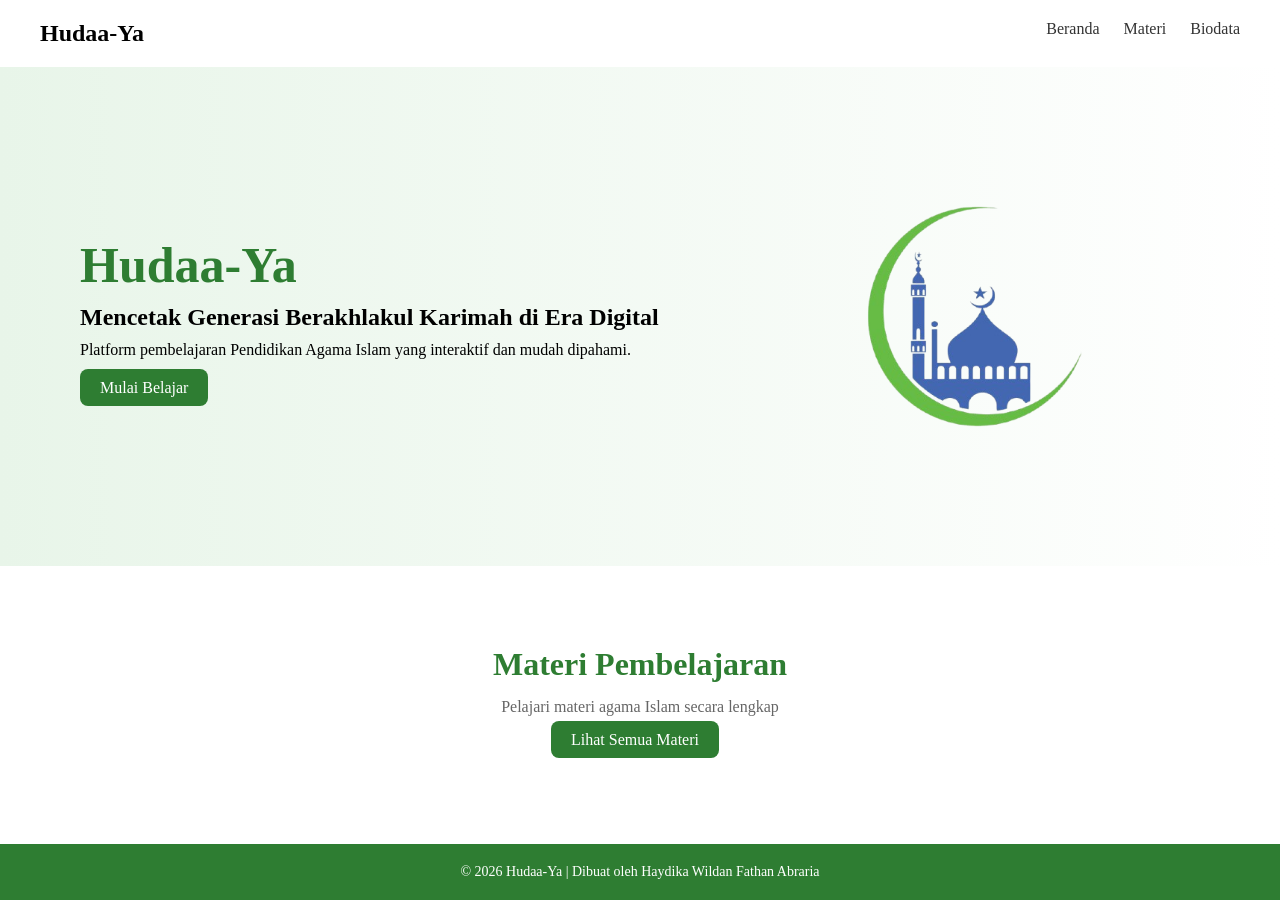
<file: index.html>
<!DOCTYPE html>
<html lang="id">
<head>
    <meta charset="UTF-8">
    <title>Hudaa-Ya</title>
    <link rel="stylesheet" href="css/style.css">
</head>
<body>

<!-- NAVBAR -->
<nav>
    <h2>Hudaa-Ya</h2>
    <div>
        <a href="index.html">Beranda</a>
        <a href="materi.html">Materi</a>
        <a href="biodata.html">Biodata</a>
    </div>
</nav>

<!-- HERO -->
<section class="hero">
    <div class="hero-text">
        <h1>Hudaa-Ya</h1>
        <h2>Mencetak Generasi Berakhlakul Karimah di Era Digital</h2>
        <p>
            Platform pembelajaran Pendidikan Agama Islam
            yang interaktif dan mudah dipahami.
        </p>

        <div class="hero-btn">
            <a href="materi.html" class="btn">Mulai Belajar</a>
        </div>
    </div>

    <div class="hero-img">
        <img src="img/hudaaya.png">
    </div>
</section>

<!-- TEASER MATERI -->
<section class="preview">
    <h2>Materi Pembelajaran</h2>
    <p>Pelajari materi agama Islam secara lengkap</p>

    <a href="materi.html" class="btn">Lihat Semua Materi</a>
</section>

<!-- FOOTER -->
<footer>
    <p>© 2026 Hudaa-Ya | Dibuat oleh Haydika Wildan Fathan Abraria</p>
</footer>

</body>
</html>
</file>
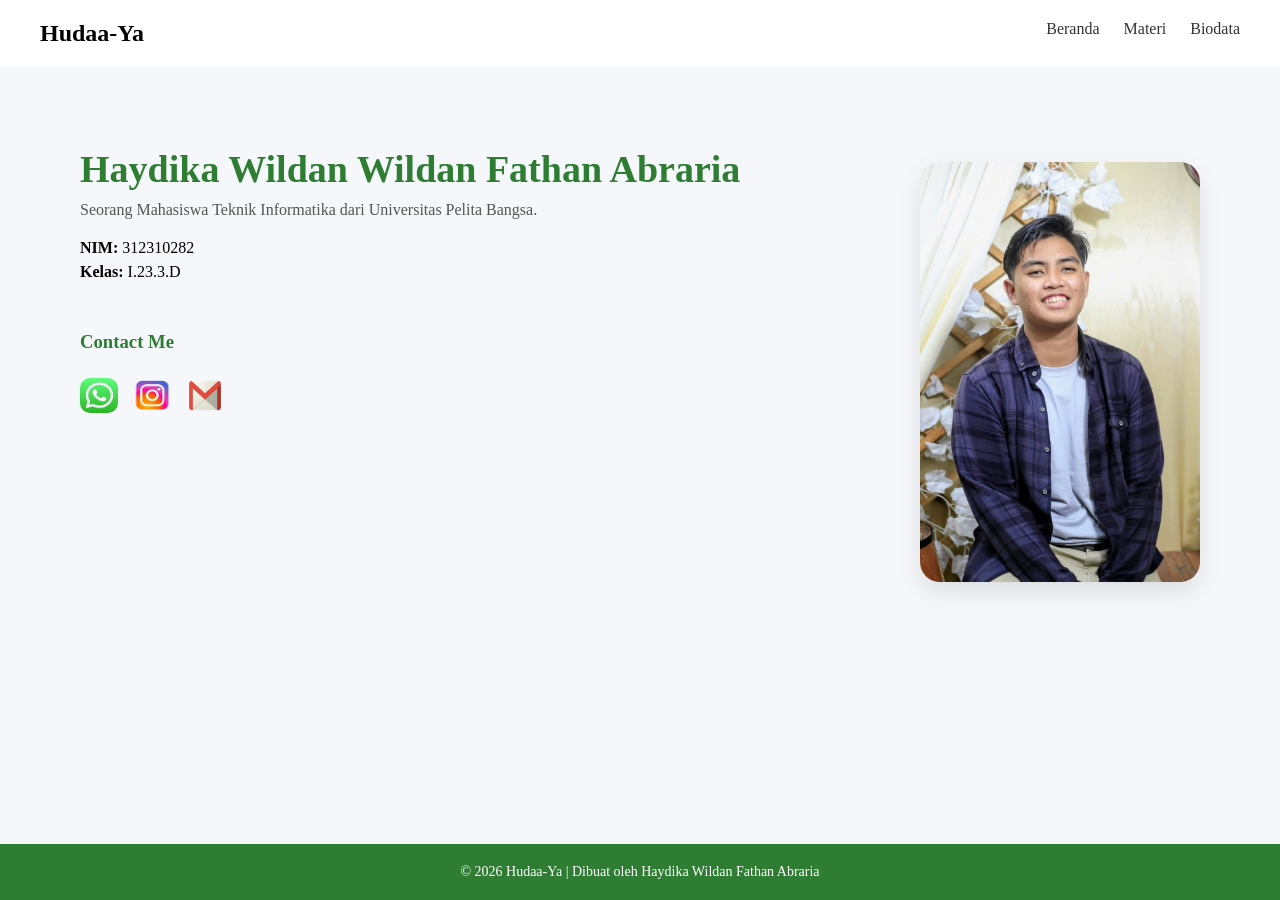
<file: biodata.html>
<!DOCTYPE html>
<html lang="id">
<head>
    <meta charset="UTF-8">
    <title>Biodata</title>
    <link rel="stylesheet" href="css/style.css">
</head>
<body>

<nav>
    <h2>Hudaa-Ya</h2>
    <div>
        <a href="index.html">Beranda</a>
        <a href="materi.html">Materi</a>
        <a href="biodata.html">Biodata</a>
    </div>
</nav>

<section class="biodata-section">

    <!-- TEXT -->
    <div class="biodata-text">
        <h1>Haydika Wildan Wildan Fathan Abraria</h1>
        <p class="desc">
            Seorang Mahasiswa Teknik Informatika dari Universitas Pelita Bangsa.
        </p>

        <div class="info">
            <p><b>NIM:</b> 312310282</p>
            <p><b>Kelas:</b> I.23.3.D</p>
        </div>

        <!-- CONTACT -->
        <div class="contact">
            <h3>Contact Me</h3>

            <div class="contact-icons">
                <a href="https://wa.me/6287763207701" target="_blank">
                    <img src="img/wa.png">
                </a>

                <a href="https://instagram.com/hayyy.w" target="_blank">
                    <img src="img/ig.png">
                </a>

                <a href="mailto:haydikawildan16@gmail.com">
                    <img src="img/email.png">
                </a>
            </div>
        </div>
    </div>

    <!-- FOTO -->
    <div class="biodata-img">
        <img src="img/biodata.png">
    </div>

</section>
</body>
<!-- FOOTER -->
<footer>
    <p>© 2026 Hudaa-Ya | Dibuat oleh Haydika Wildan Fathan Abraria</p>
</footer>
</html>
</file>
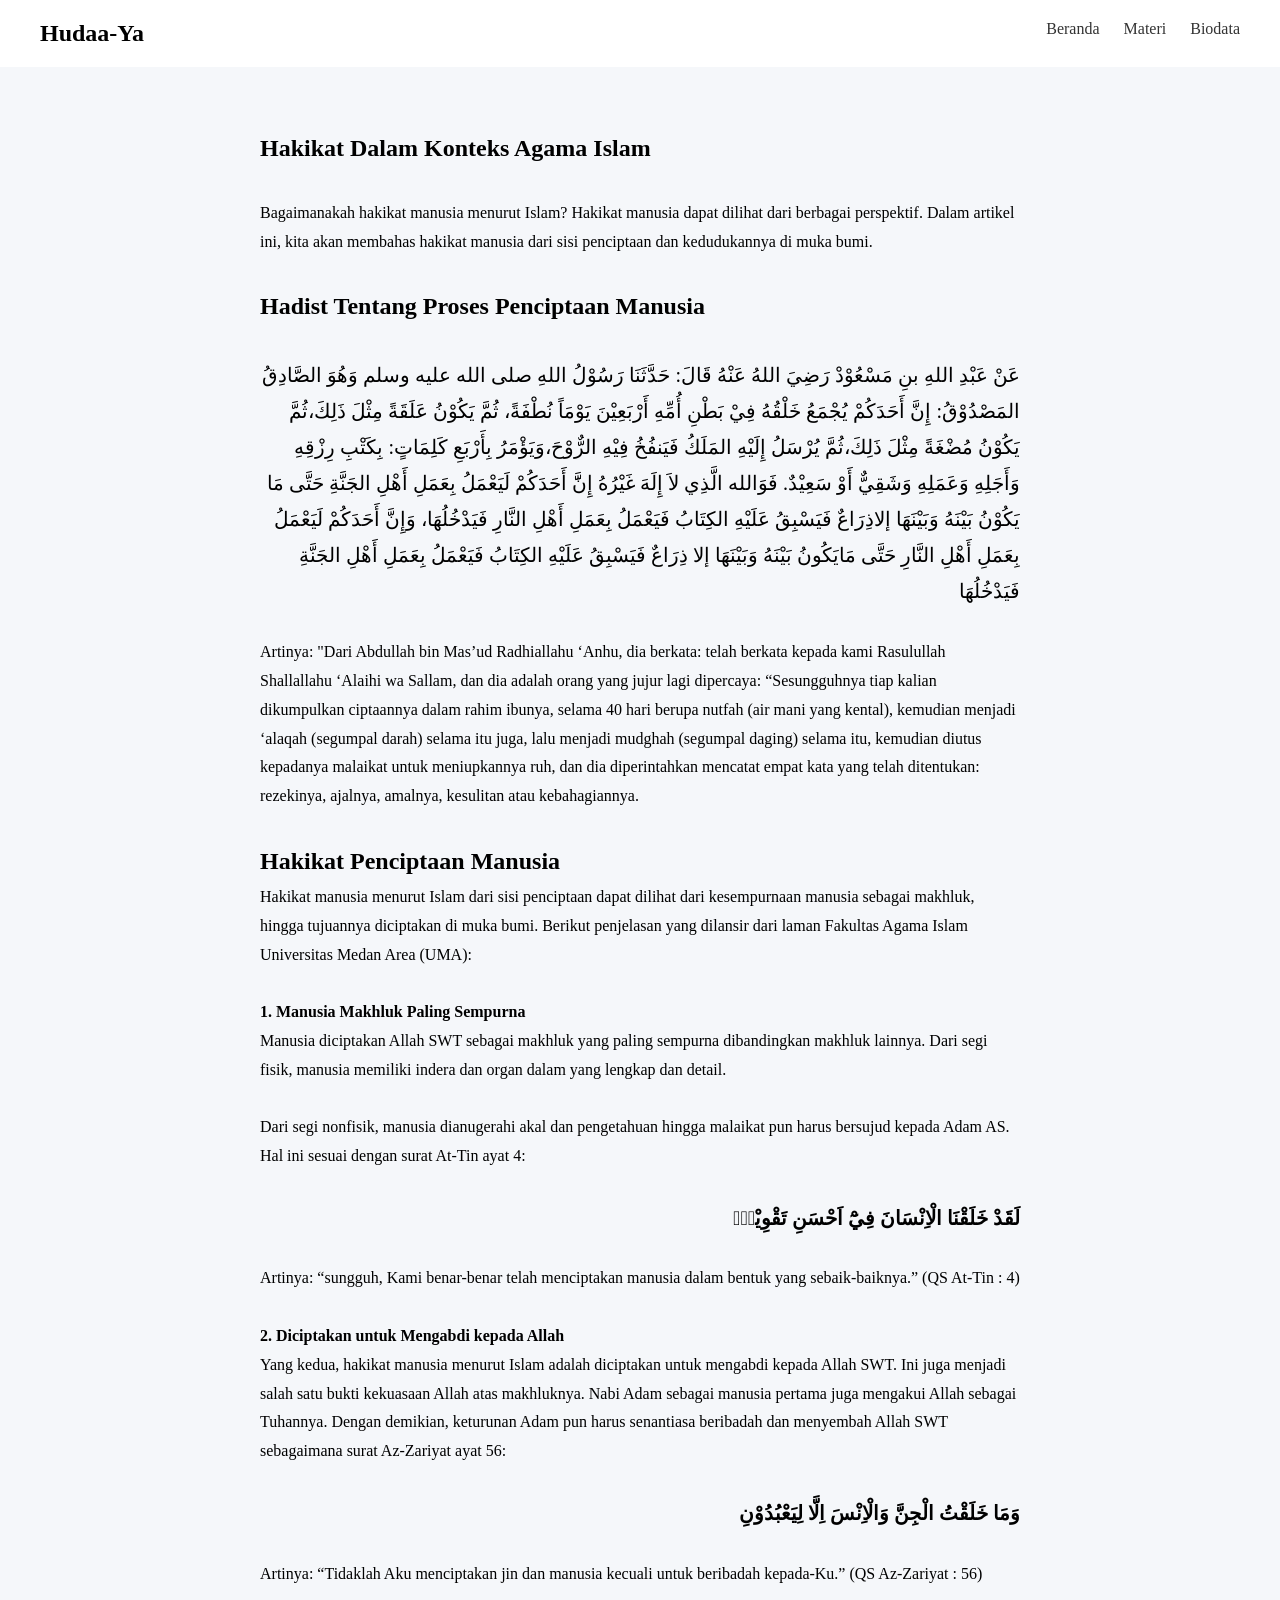
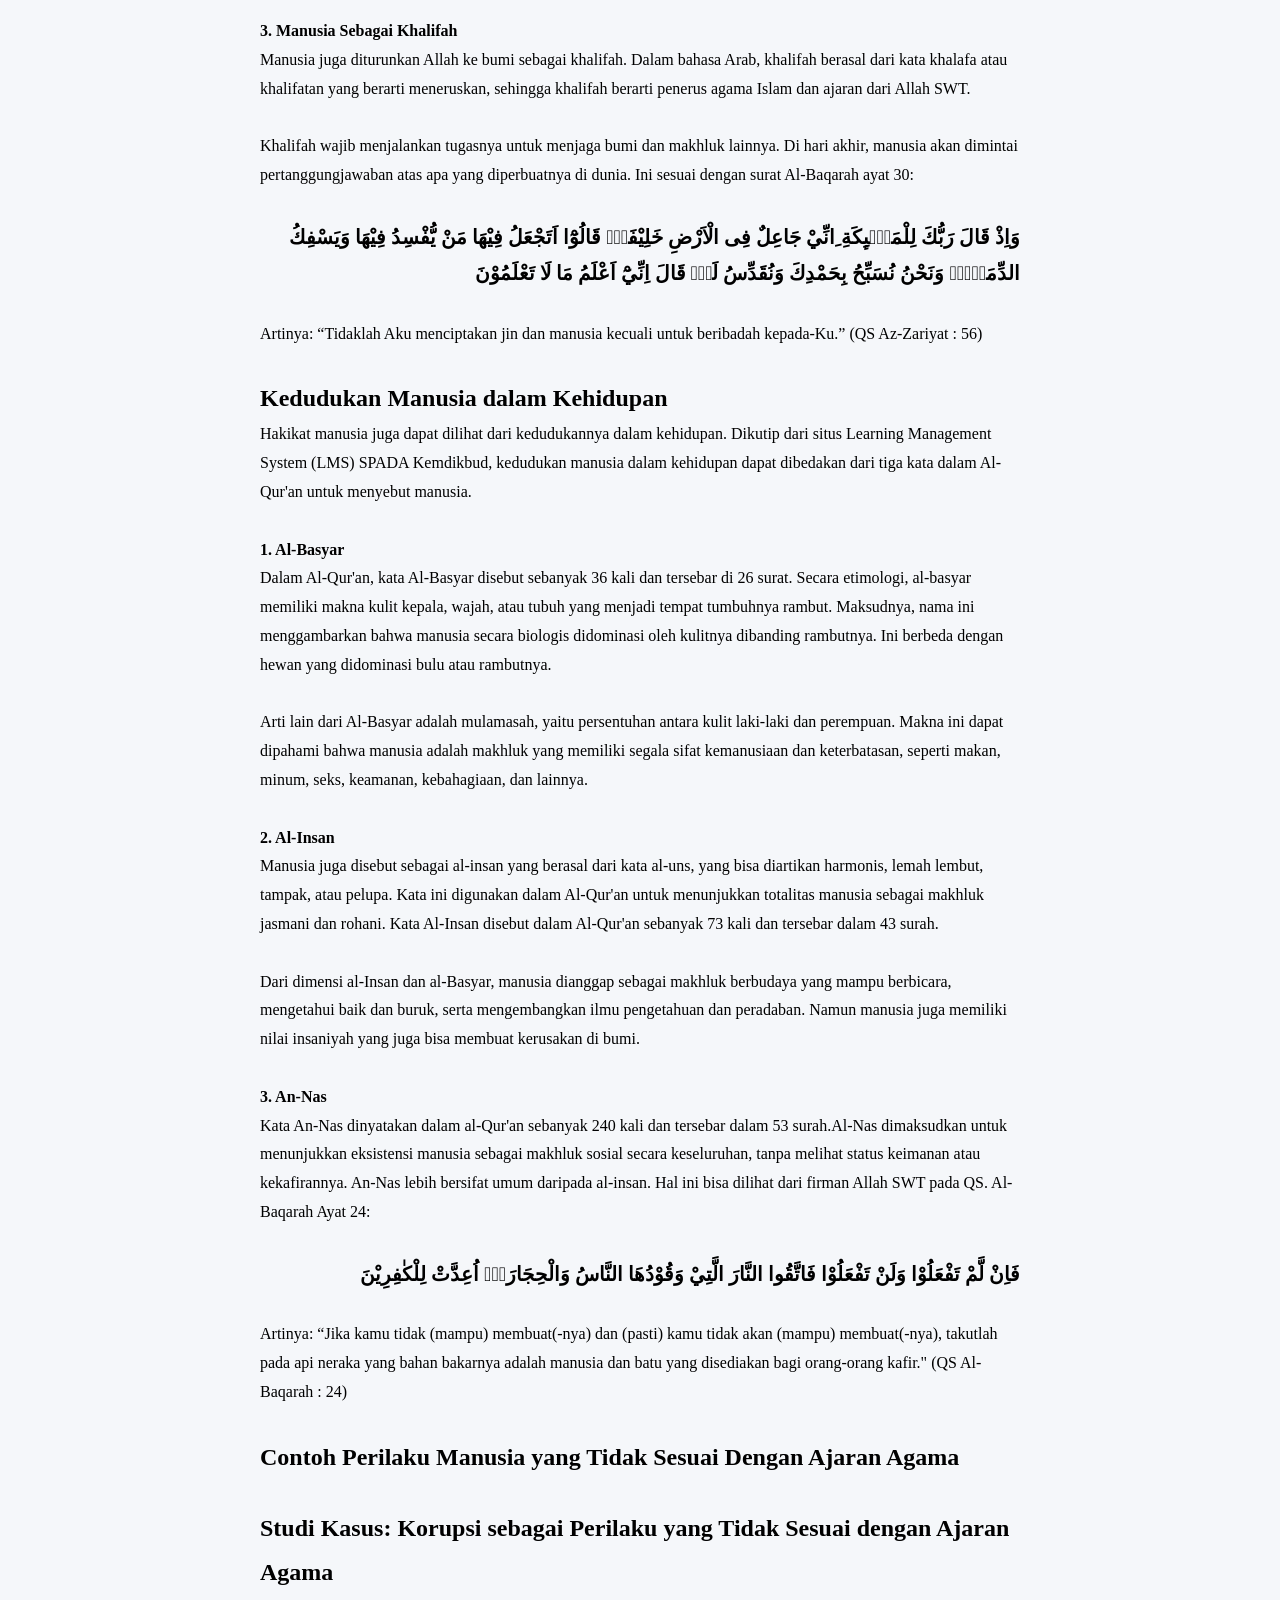
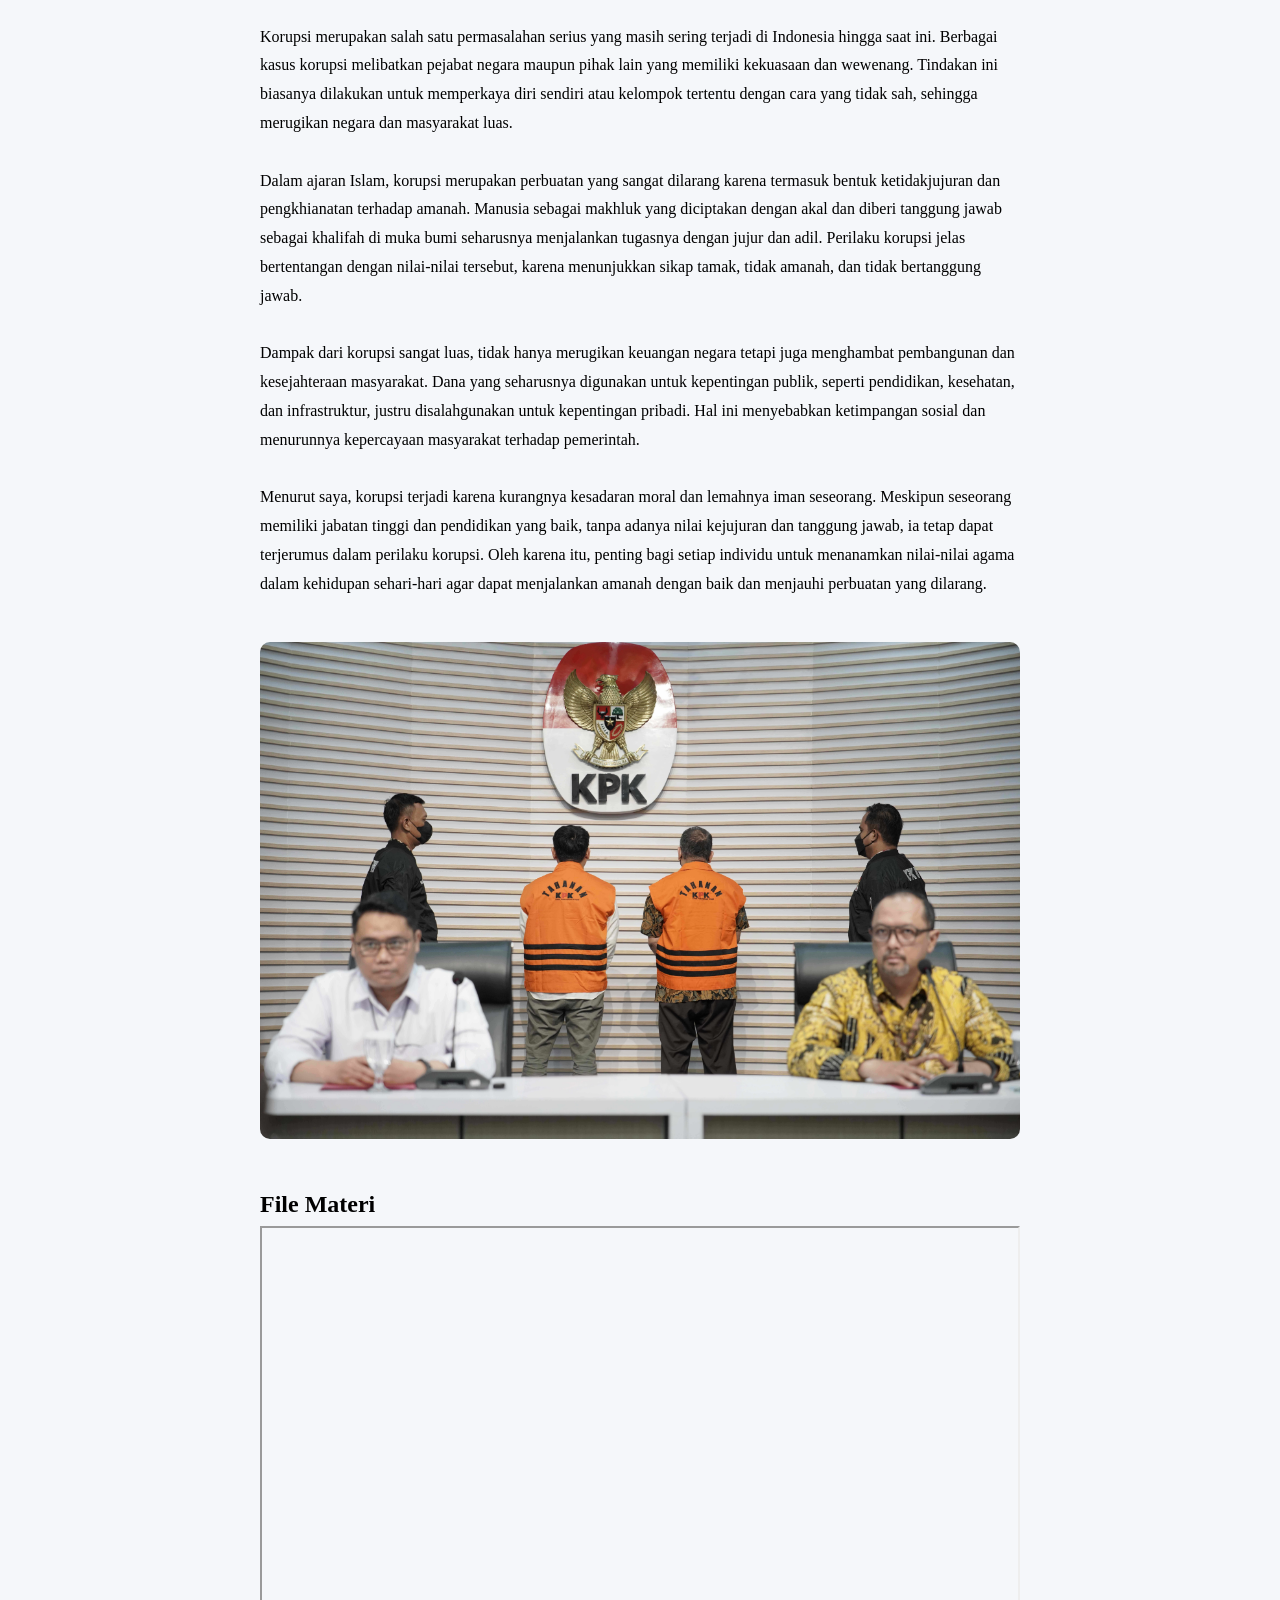
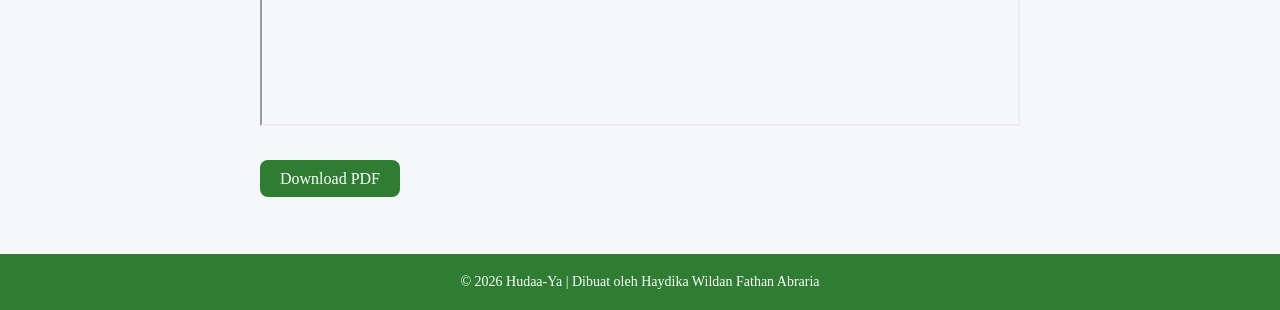
<file: hakikat_manusia.html>
<!DOCTYPE html>
<html lang="id">
<head>
    <meta charset="UTF-8">
    <title>Hakikat Dalam Konteks Agama Islam</title>
    <link rel="stylesheet" href="css/style.css">
</head>
<body>

<nav>
    <h2>Hudaa-Ya</h2>
    <div>
        <a href="index.html">Beranda</a>
        <a href="materi.html">Materi</a>
        <a href="biodata.html">Biodata</a>
    </div>
</nav>

<section class="content">
    <h1>Hakikat Dalam Konteks Agama Islam</h1>
    <br>
    <p>
        Bagaimanakah hakikat manusia menurut Islam? Hakikat manusia dapat dilihat dari berbagai perspektif.
        Dalam artikel ini, kita akan membahas hakikat manusia dari sisi penciptaan dan kedudukannya di muka bumi.
    </p>
    <br>

    <h2>Hadist Tentang Proses Penciptaan Manusia</h2>
    <br>
    <p class="arab">
        عَنْ عَبْدِ اللهِ بنِ مَسْعُوْدْ رَضِيَ اللهُ عَنْهُ قَالَ: حَدَّثَنَا رَسُوْلُ اللهِ صلى الله عليه وسلم وَهُوَ الصَّادِقُ المَصْدُوْقُ:  إِنَّ أَحَدَكُمْ يُجْمَعُ خَلْقُهُ فِيْ بَطْنِ أُمِّهِ أَرْبَعِيْنَ يَوْمَاً نُطْفَةً، ثُمَّ يَكُوْنُ عَلَقَةً مِثْلَ ذَلِكَ،ثُمَّ يَكُوْنُ مُضْغَةً مِثْلَ ذَلِكَ،ثُمَّ يُرْسَلُ إِلَيْهِ المَلَكُ فَيَنفُخُ فِيْهِ الرٌّوْحَ،وَيَؤْمَرُ بِأَرْبَعِ كَلِمَاتٍ: بِكَتْبِ رِزْقِهِ وَأَجَلِهِ وَعَمَلِهِ وَشَقِيٌّ أَوْ سَعِيْدٌ. فَوَالله الَّذِي لاَ إِلَهَ غَيْرُهُ إِنََّ أَحَدَكُمْ لَيَعْمَلُ بِعَمَلِ أَهْلِ الجَنَّةِ حَتَّى مَا يَكُوْنُ بَيْنَهُ وَبَيْنَهَا إلاذِرَاعٌ فَيَسْبِقُ عَلَيْهِ الكِتَابُ فَيَعْمَلُ بِعَمَلِ أَهْلِ النَّارِ فَيَدْخُلُهَا، وَإِنَّ أَحَدَكُمْ لَيَعْمَلُ بِعَمَلِ أَهْلِ النَّارِ حَتَّى مَايَكُونُ بَيْنَهُ وَبَيْنَهَا إلا ذِرَاعٌ فَيَسْبِقُ عَلَيْهِ الكِتَابُ فَيَعْمَلُ بِعَمَلِ أَهْلِ الجَنَّةِ فَيَدْخُلُهَا
    </p>
    <br>
    <p>Artinya: "Dari Abdullah bin Mas’ud Radhiallahu ‘Anhu, dia berkata: telah berkata kepada kami Rasulullah Shallallahu ‘Alaihi wa Sallam, dan dia adalah orang yang  jujur lagi dipercaya:
        “Sesungguhnya tiap kalian dikumpulkan ciptaannya dalam rahim ibunya, selama 40 hari berupa nutfah (air mani yang kental), kemudian menjadi ‘alaqah (segumpal darah) selama itu juga, lalu menjadi mudghah (segumpal daging) selama itu, kemudian diutus kepadanya malaikat untuk meniupkannya ruh,  dan dia diperintahkan mencatat empat  kata yang telah ditentukan: rezekinya, ajalnya, amalnya, kesulitan atau kebahagiannya.</p>
    <br>

    <h2>Hakikat Penciptaan Manusia</h2> 
    <p>Hakikat manusia menurut Islam dari sisi penciptaan dapat dilihat dari kesempurnaan manusia sebagai makhluk, hingga tujuannya diciptakan di muka bumi. Berikut penjelasan yang dilansir dari laman Fakultas Agama Islam Universitas Medan Area (UMA):
    </p>
    <br>

    <b>1. Manusia Makhluk Paling Sempurna</b>
    <p>Manusia diciptakan Allah SWT sebagai makhluk yang paling sempurna dibandingkan makhluk lainnya. Dari segi fisik, manusia memiliki indera dan organ dalam yang lengkap dan detail.</p>
    <br>
    <p>Dari segi nonfisik, manusia dianugerahi akal dan pengetahuan hingga malaikat pun harus bersujud kepada Adam AS. Hal ini sesuai dengan surat At-Tin ayat 4:</p>
    <br>
    <b><p class="arab"> لَقَدْ خَلَقْنَا الْاِنْسَانَ فِيْٓ اَحْسَنِ تَقْوِيْمٍۖ </p></b>
    <br>
    <p>Artinya: “sungguh, Kami benar-benar telah menciptakan manusia dalam bentuk yang sebaik-baiknya.” (QS At-Tin : 4)</p>
    <br>

    <b>2. Diciptakan untuk Mengabdi kepada Allah</b>
    <p>Yang kedua, hakikat manusia menurut Islam adalah diciptakan untuk mengabdi kepada Allah SWT. Ini juga menjadi salah satu bukti kekuasaan Allah atas makhluknya. 
        Nabi Adam sebagai manusia pertama juga mengakui Allah sebagai Tuhannya. Dengan demikian, keturunan Adam pun harus senantiasa beribadah dan menyembah Allah SWT sebagaimana surat Az-Zariyat ayat 56:</p>
    <br>
    <b><p class="arab"> وَمَا خَلَقْتُ الْجِنَّ وَالْاِنْسَ اِلَّا لِيَعْبُدُوْنِ </p></b>
    <br>
    <p>Artinya: “Tidaklah Aku menciptakan jin dan manusia kecuali untuk beribadah kepada-Ku.” (QS Az-Zariyat : 56)</p>
    <br>

    <b>3. Manusia Sebagai Khalifah</b>
    <p>Manusia juga diturunkan Allah ke bumi sebagai khalifah. Dalam bahasa Arab, khalifah berasal dari kata khalafa atau khalifatan yang berarti meneruskan, sehingga khalifah berarti penerus agama Islam dan ajaran dari Allah SWT.</p>
    <br>
    <p>Khalifah wajib menjalankan tugasnya untuk menjaga bumi dan makhluk lainnya. Di hari akhir, manusia akan dimintai pertanggungjawaban atas apa yang diperbuatnya di dunia. Ini sesuai dengan surat Al-Baqarah ayat 30:</p>
    <br>
    <b><p class="arab"> وَاِذْ قَالَ رَبُّكَ لِلْمَلٰۤىِٕكَةِ ِانِّيْ جَاعِلٌ فِى الْاَرْضِ خَلِيْفَةًۗ قَالُوْٓا اَتَجْعَلُ فِيْهَا مَنْ يُّفْسِدُ فِيْهَا وَيَسْفِكُ الدِّمَاۤءَۚ وَنَحْنُ نُسَبِّحُ بِحَمْدِكَ وَنُقَدِّسُ لَكَۗ قَالَ اِنِّيْٓ اَعْلَمُ مَا لَا تَعْلَمُوْنَ</p></b>
    <br>
    <p>Artinya: “Tidaklah Aku menciptakan jin dan manusia kecuali untuk beribadah kepada-Ku.” (QS Az-Zariyat : 56)</p>
    <br>

    <h2>Kedudukan Manusia dalam Kehidupan</h2>
    <p>
        Hakikat manusia juga dapat dilihat dari kedudukannya dalam kehidupan. Dikutip dari situs Learning Management System (LMS) SPADA Kemdikbud, kedudukan manusia dalam kehidupan dapat dibedakan dari tiga kata dalam Al-Qur'an untuk menyebut manusia.
    </p>
    <br>

    <b>1. Al-Basyar</b>
    <p>Dalam Al-Qur'an, kata Al-Basyar disebut sebanyak 36 kali dan tersebar di 26 surat. Secara etimologi, al-basyar memiliki makna kulit kepala, wajah, atau tubuh yang menjadi tempat tumbuhnya rambut.
        Maksudnya, nama ini menggambarkan bahwa manusia secara biologis didominasi oleh kulitnya dibanding rambutnya. Ini berbeda dengan hewan yang didominasi bulu atau rambutnya.
    </p>
    <br>
    <p>Arti lain dari Al-Basyar adalah mulamasah, yaitu persentuhan antara kulit laki-laki dan perempuan. Makna ini dapat dipahami bahwa manusia adalah makhluk yang memiliki segala sifat kemanusiaan dan keterbatasan, seperti makan, minum, seks, keamanan, kebahagiaan, dan lainnya.</p>
    <br>

    <b>2. Al-Insan</b>
    <p>Manusia juga disebut sebagai al-insan yang berasal dari kata al-uns, yang bisa diartikan harmonis, lemah lembut, tampak, atau pelupa. Kata ini digunakan dalam Al-Qur'an untuk menunjukkan totalitas manusia sebagai makhluk jasmani dan rohani. Kata Al-Insan disebut dalam Al-Qur'an sebanyak 73 kali dan tersebar dalam 43 surah.</p>
    <br>
    <p>Dari dimensi al-Insan dan al-Basyar, manusia dianggap sebagai makhluk berbudaya yang mampu berbicara, mengetahui baik dan buruk, serta mengembangkan ilmu pengetahuan dan peradaban. Namun manusia juga memiliki nilai insaniyah yang juga bisa membuat kerusakan di bumi.</p>
    <br>

    <b>3. An-Nas</b> 
    <p>Kata An-Nas dinyatakan dalam al-Qur'an sebanyak 240 kali dan tersebar dalam 53 surah.Al-Nas dimaksudkan untuk menunjukkan eksistensi manusia sebagai makhluk sosial secara keseluruhan, tanpa melihat status keimanan atau kekafirannya. An-Nas lebih bersifat umum daripada al-insan. Hal ini bisa dilihat dari firman Allah SWT pada QS. Al-Baqarah Ayat 24:</p>
    <br>
    <b><p class="arab"> فَاِنْ لَّمْ تَفْعَلُوْا وَلَنْ تَفْعَلُوْا فَاتَّقُوا النَّارَ الَّتِيْ وَقُوْدُهَا النَّاسُ وَالْحِجَارَةُۖ اُعِدَّتْ لِلْكٰفِرِيْنَ</p></b>
    <br>
    <p>Artinya: “Jika kamu tidak (mampu) membuat(-nya) dan (pasti) kamu tidak akan (mampu) membuat(-nya), takutlah pada api neraka yang bahan bakarnya adalah manusia dan batu yang disediakan bagi orang-orang kafir." (QS Al-Baqarah : 24)</p>
    <br>

<h1>Contoh Perilaku Manusia yang Tidak Sesuai Dengan Ajaran Agama</h1>
<br>
<h2>Studi Kasus: Korupsi sebagai Perilaku yang Tidak Sesuai dengan Ajaran Agama</h2>
<br>
<p>Korupsi merupakan salah satu permasalahan serius yang masih sering terjadi di Indonesia hingga saat ini. Berbagai kasus korupsi melibatkan pejabat negara maupun pihak lain yang memiliki kekuasaan dan wewenang. Tindakan ini biasanya dilakukan untuk memperkaya diri sendiri atau kelompok tertentu dengan cara yang tidak sah, sehingga merugikan negara dan masyarakat luas.</p>
<br>
<p>Dalam ajaran Islam, korupsi merupakan perbuatan yang sangat dilarang karena termasuk bentuk ketidakjujuran dan pengkhianatan terhadap amanah. Manusia sebagai makhluk yang diciptakan dengan akal dan diberi tanggung jawab sebagai khalifah di muka bumi seharusnya menjalankan tugasnya dengan jujur dan adil. Perilaku korupsi jelas bertentangan dengan nilai-nilai tersebut, karena menunjukkan sikap tamak, tidak amanah, dan tidak bertanggung jawab.</p>
<br>
<p>Dampak dari korupsi sangat luas, tidak hanya merugikan keuangan negara tetapi juga menghambat pembangunan dan kesejahteraan masyarakat. Dana yang seharusnya digunakan untuk kepentingan publik, seperti pendidikan, kesehatan, dan infrastruktur, justru disalahgunakan untuk kepentingan pribadi. Hal ini menyebabkan ketimpangan sosial dan menurunnya kepercayaan masyarakat terhadap pemerintah.</p>
<br>
<p>Menurut saya, korupsi terjadi karena kurangnya kesadaran moral dan lemahnya iman seseorang. Meskipun seseorang memiliki jabatan tinggi dan pendidikan yang baik, tanpa adanya nilai kejujuran dan tanggung jawab, ia tetap dapat terjerumus dalam perilaku korupsi. Oleh karena itu, penting bagi setiap individu untuk menanamkan nilai-nilai agama dalam kehidupan sehari-hari agar dapat menjalankan amanah dengan baik dan menjauhi perbuatan yang dilarang.</p>
<br>
<img src="img/korupsi.jpg" alt="Korupsi">
<br>

<h1>File Materi</h1>    
<iframe src="pdf/hakikat_manusia.pdf" width="100%" height="500px"></iframe>

    <br><br>
    <a href="pdf/hakikat_manusia.pdf" class="btn" download>Download PDF</a>
</section>

<!-- FOOTER -->
<footer>
    <p>© 2026 Hudaa-Ya | Dibuat oleh Haydika Wildan Fathan Abraria</p>
</footer>

</body>
</html>
</file>
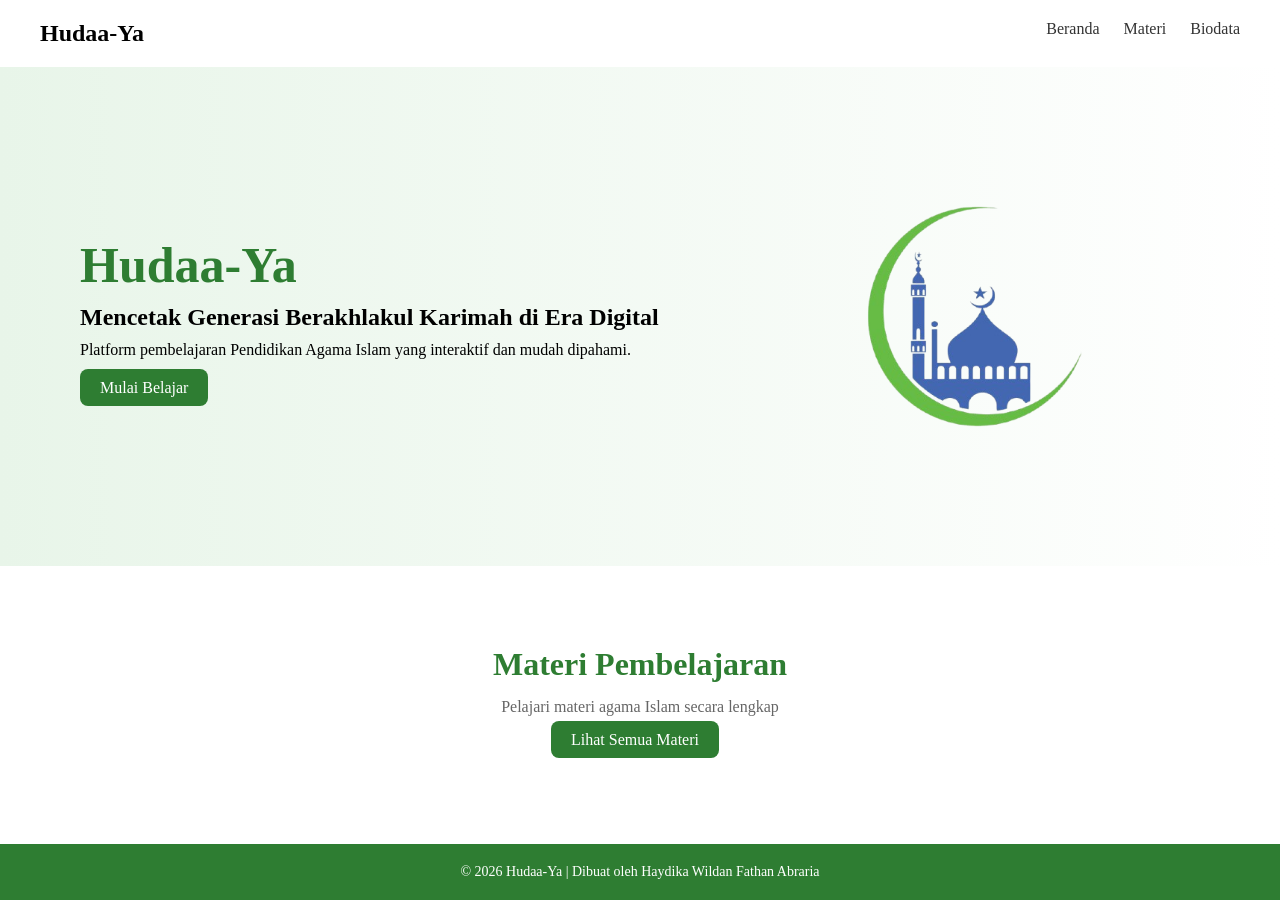
<file: homepage.html>
<!DOCTYPE html>
<html lang="id">
<head>
    <meta charset="UTF-8">
    <title>Hudaa-Ya</title>
    <link rel="stylesheet" href="css/style.css">
</head>
<body>

<!-- NAVBAR -->
<nav>
    <h2>Hudaa-Ya</h2>
    <div>
        <a href="homepage.html">Beranda</a>
        <a href="materi.html">Materi</a>
        <a href="biodata.html">Biodata</a>
    </div>
</nav>

<!-- HERO -->
<section class="hero">
    <div class="hero-text">
        <h1>Hudaa-Ya</h1>
        <h2>Mencetak Generasi Berakhlakul Karimah di Era Digital</h2>
        <p>
            Platform pembelajaran Pendidikan Agama Islam
            yang interaktif dan mudah dipahami.
        </p>

        <div class="hero-btn">
            <a href="materi.html" class="btn">Mulai Belajar</a>
        </div>
    </div>

    <div class="hero-img">
        <img src="img/hudaaya.png">
    </div>
</section>

<!-- TEASER MATERI -->
<section class="preview">
    <h2>Materi Pembelajaran</h2>
    <p>Pelajari materi agama Islam secara lengkap</p>

    <a href="materi.html" class="btn">Lihat Semua Materi</a>
</section>

<!-- FOOTER -->
<footer>
    <p>© 2026 Hudaa-Ya | Dibuat oleh Haydika Wildan Fathan Abraria</p>
</footer>

</body>
</html>
</file>
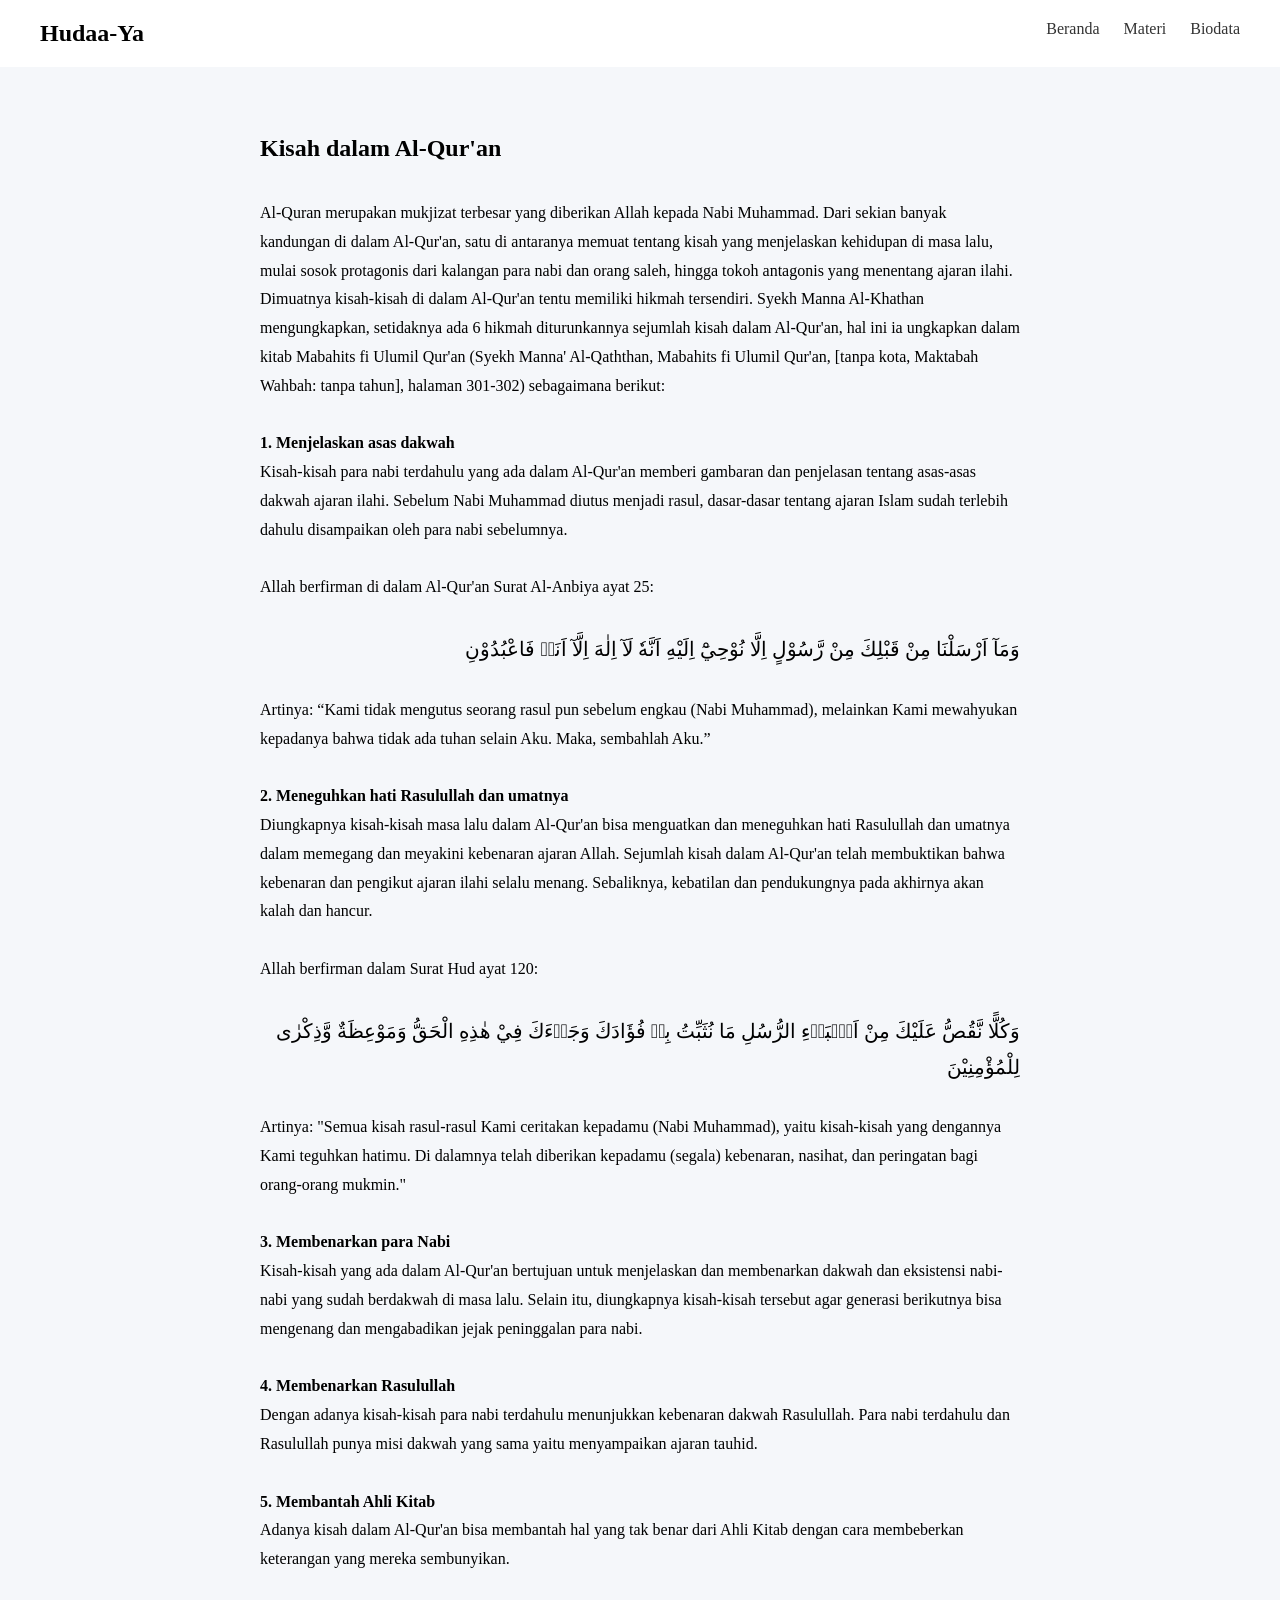
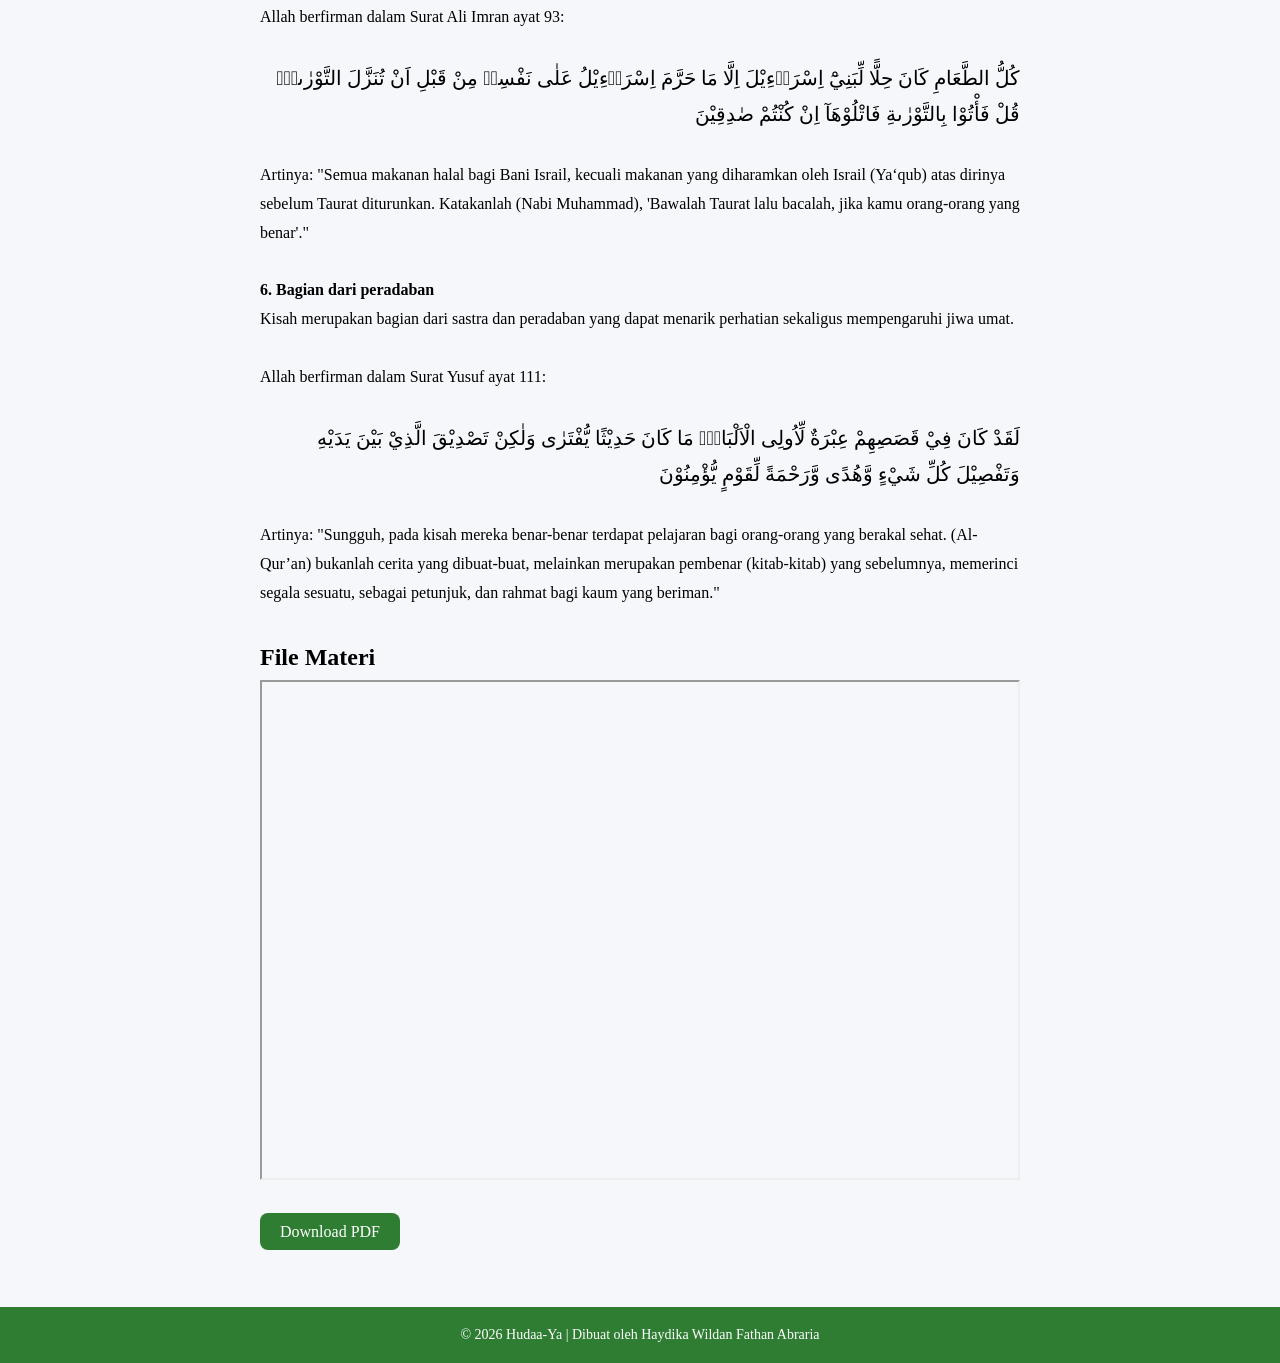
<file: kisah_quran.html>
<!DOCTYPE html>
<html lang="id">
<head>
    <meta charset="UTF-8">
    <title>Kisah-kisah dalam Al-Quran</title>
    <link rel="stylesheet" href="css/style.css">
</head>
<body>

<nav>
    <h2>Hudaa-Ya</h2>
    <div>
        <a href="index.html">Beranda</a>
        <a href="materi.html">Materi</a>
        <a href="biodata.html">Biodata</a>
    </div>
</nav>

<section class="content">
    <h1>Kisah dalam Al-Qur'an</h1>
    <br>
    <p>
        Al-Quran merupakan mukjizat terbesar yang diberikan Allah kepada Nabi Muhammad. Dari sekian banyak kandungan 
        di dalam Al-Qur'an, satu di antaranya memuat tentang kisah yang menjelaskan kehidupan di masa lalu, 
        mulai sosok protagonis dari kalangan para nabi dan orang saleh, hingga tokoh antagonis yang menentang ajaran ilahi. 
    </p>
    <p>    
        Dimuatnya kisah-kisah di dalam Al-Qur'an tentu memiliki hikmah tersendiri. Syekh Manna Al-Khathan mengungkapkan, setidaknya ada 6 hikmah diturunkannya sejumlah kisah dalam Al-Qur'an, hal ini ia ungkapkan dalam kitab Mabahits fi Ulumil Qur'an (Syekh Manna' Al-Qaththan, Mabahits fi Ulumil Qur'an, [tanpa kota, Maktabah Wahbah: tanpa tahun], halaman 301-302) sebagaimana berikut:
    </p>
    <br>

    <b>1. Menjelaskan asas dakwah</b> 
    <p>Kisah-kisah para nabi terdahulu yang ada dalam Al-Qur'an memberi gambaran dan penjelasan tentang asas-asas dakwah ajaran ilahi. Sebelum Nabi Muhammad diutus menjadi rasul, dasar-dasar tentang ajaran Islam sudah terlebih dahulu disampaikan oleh para nabi sebelumnya.
    </p>
    <br>
    <p>Allah berfirman di dalam Al-Qur'an Surat Al-Anbiya ayat 25:</p>
    <br>
    <p class="arab"> وَمَآ اَرْسَلْنَا مِنْ قَبْلِكَ مِنْ رَّسُوْلٍ اِلَّا نُوْحِيْٓ اِلَيْهِ اَنَّهٗ لَآ اِلٰهَ اِلَّآ اَنَا۠ فَاعْبُدُوْنِ </p>
    <br>
    <p>Artinya: “Kami tidak mengutus seorang rasul pun sebelum engkau (Nabi Muhammad), melainkan Kami mewahyukan kepadanya bahwa tidak ada tuhan selain Aku. Maka, sembahlah Aku.”
    </p>        
    <br>

    <b>2. Meneguhkan hati Rasulullah dan umatnya</b> 
    <p>Diungkapnya kisah-kisah masa lalu dalam Al-Qur'an bisa menguatkan dan meneguhkan hati Rasulullah dan umatnya dalam memegang dan meyakini kebenaran ajaran Allah. Sejumlah kisah dalam Al-Qur'an telah membuktikan bahwa kebenaran dan pengikut ajaran ilahi selalu menang. Sebaliknya, kebatilan dan pendukungnya pada akhirnya akan kalah dan hancur.</p>
    <br>
    <p>Allah berfirman dalam Surat Hud ayat 120:</p>
    <br>
    <p class="arab"> وَكُلًّا نَّقُصُّ عَلَيْكَ مِنْ اَنْۢبَاۤءِ الرُّسُلِ مَا نُثَبِّتُ بِهٖ فُؤَادَكَ وَجَاۤءَكَ فِيْ هٰذِهِ الْحَقُّ وَمَوْعِظَةٌ وَّذِكْرٰى لِلْمُؤْمِنِيْنَ </p>
    <br>
    <p>Artinya: "Semua kisah rasul-rasul Kami ceritakan kepadamu (Nabi Muhammad), yaitu kisah-kisah yang dengannya Kami teguhkan hatimu. Di dalamnya telah diberikan kepadamu (segala) kebenaran, nasihat, dan peringatan bagi orang-orang mukmin."</p>
    <br>

    <b>3. Membenarkan para Nabi</b>
    <p>Kisah-kisah yang ada dalam Al-Qur'an bertujuan untuk menjelaskan dan membenarkan dakwah dan eksistensi nabi-nabi yang sudah berdakwah di masa lalu. Selain itu, diungkapnya kisah-kisah tersebut agar generasi berikutnya bisa mengenang dan mengabadikan jejak peninggalan para nabi.
    </p>
    <br>

    <b>4. Membenarkan Rasulullah</b> 
    <p>Dengan adanya kisah-kisah para nabi terdahulu menunjukkan kebenaran dakwah Rasulullah. Para nabi terdahulu dan Rasulullah punya misi dakwah yang sama yaitu menyampaikan ajaran tauhid.
    </p>
    <br>

    <b>5. Membantah Ahli Kitab</b> 
    <p>Adanya kisah dalam Al-Qur'an bisa membantah hal yang tak benar dari Ahli Kitab dengan cara membeberkan keterangan yang mereka sembunyikan.</p>
    <br>
    <p>Allah berfirman dalam Surat Ali Imran ayat 93:</p>
    <br>
    <p class="arab">كُلُّ الطَّعَامِ كَانَ حِلًّا لِّبَنِيْٓ اِسْرَاۤءِيْلَ اِلَّا مَا حَرَّمَ اِسْرَاۤءِيْلُ عَلٰى نَفْسِهٖ مِنْ قَبْلِ اَنْ تُنَزَّلَ التَّوْرٰىةُۗ قُلْ فَأْتُوْا بِالتَّوْرٰىةِ فَاتْلُوْهَآ اِنْ كُنْتُمْ صٰدِقِيْنَ </p>
    <br>
    <p>Artinya: "Semua makanan halal bagi Bani Israil, kecuali makanan yang diharamkan oleh Israil (Ya‘qub) atas dirinya sebelum Taurat diturunkan. Katakanlah (Nabi Muhammad), 'Bawalah Taurat lalu bacalah, jika kamu orang-orang yang benar'."</p>
    <br>

    <b>6. Bagian dari peradaban</b> 
    <p>Kisah merupakan bagian dari sastra dan peradaban yang dapat menarik perhatian sekaligus mempengaruhi jiwa umat.</p>
    <br>
    <p>Allah berfirman dalam Surat Yusuf ayat 111:</p>
    <br>
    <p class="arab">لَقَدْ كَانَ فِيْ قَصَصِهِمْ عِبْرَةٌ لِّاُولِى الْاَلْبَابِۗ مَا كَانَ حَدِيْثًا يُّفْتَرٰى وَلٰكِنْ تَصْدِيْقَ الَّذِيْ بَيْنَ يَدَيْهِ وَتَفْصِيْلَ كُلِّ شَيْءٍ وَّهُدًى وَّرَحْمَةً لِّقَوْمٍ يُّؤْمِنُوْنَ </p>
    <br>
    <p>Artinya: "Sungguh, pada kisah mereka benar-benar terdapat pelajaran bagi orang-orang yang berakal sehat. (Al-Qur’an) bukanlah cerita yang dibuat-buat, melainkan merupakan pembenar (kitab-kitab) yang sebelumnya, memerinci segala sesuatu, sebagai petunjuk, dan rahmat bagi kaum yang beriman."</p>
    <br>

<h1>File Materi</h1>    
<iframe src="pdf/kisah_quran.pdf" width="100%" height="500px"></iframe>

    <br><br>
    <a href="pdf/kisah_quran.pdf" class="btn" download>Download PDF</a>
</section>

<!-- FOOTER -->
<footer>
    <p>© 2026 Hudaa-Ya | Dibuat oleh Haydika Wildan Fathan Abraria</p>
</footer>

</body>
</html>
</file>
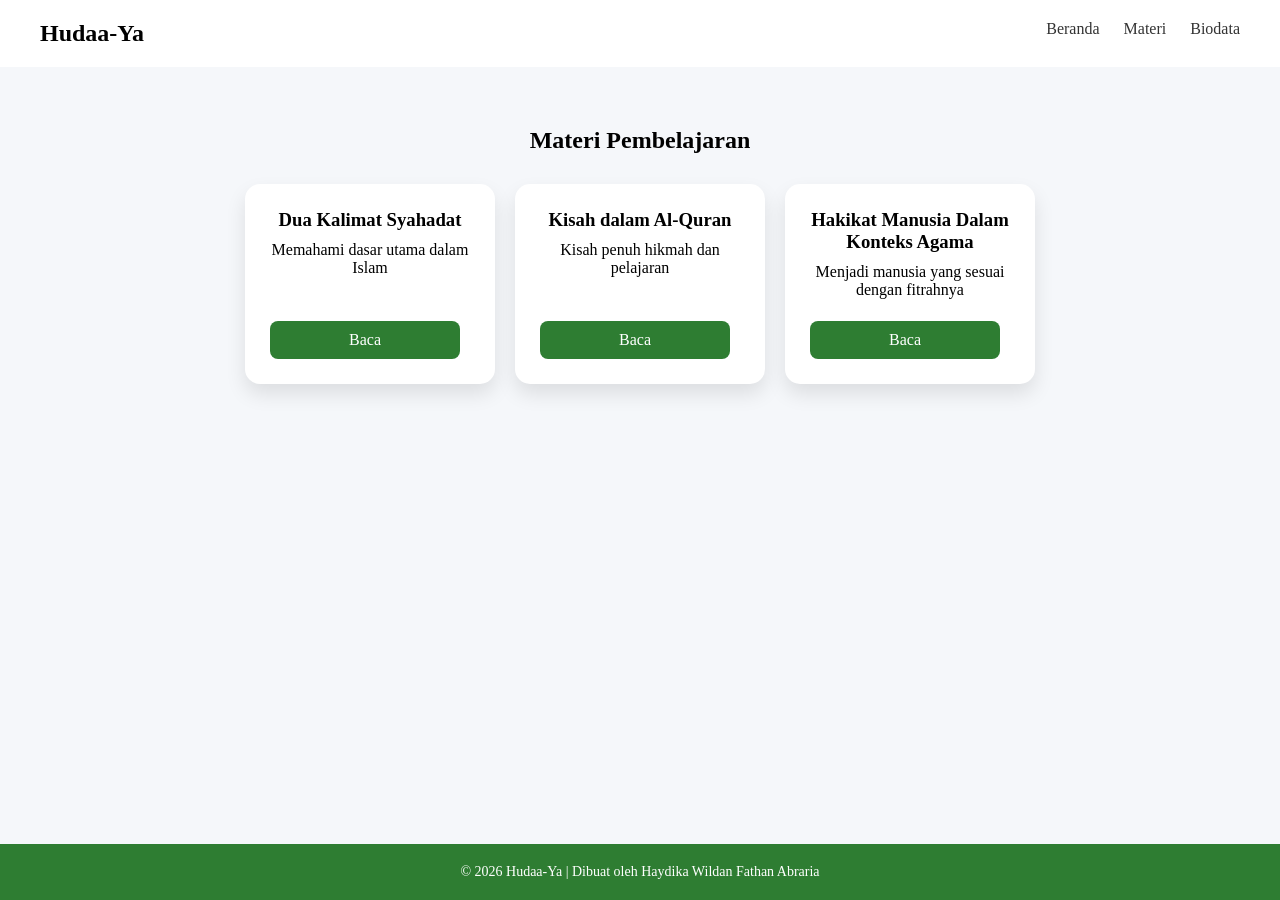
<file: materi.html>
<!DOCTYPE html>
<html lang="id">
<head>
    <meta charset="UTF-8">
    <title>Hudaa-Ya</title>
    <link rel="stylesheet" href="css/style.css">
</head>
<body>

<!-- NAVBAR -->
<nav>
    <h2>Hudaa-Ya</h2>
    <div>
        <a href="index.html">Beranda</a>
        <a href="materi.html">Materi</a>
        <a href="biodata.html">Biodata</a>
    </div>
</nav>

<!-- MATERI SECTION -->
<section class="materi">
    <h2>Materi Pembelajaran</h2>

    <div class="card-container">
        <div class="card">
            <h3>Dua Kalimat Syahadat</h3>
            <p>Memahami dasar utama dalam Islam</p>
            <a href="syahadatain.html" class="btn">Baca</a>
        </div>

        <div class="card">
            <h3>Kisah dalam Al-Quran</h3>
            <p>Kisah penuh hikmah dan pelajaran</p>
            <a href="kisah_quran.html" class="btn">Baca</a>
        </div>

        <div class="card">
            <h3>Hakikat Manusia Dalam Konteks Agama</h3>
            <p>Menjadi manusia yang sesuai dengan fitrahnya</p>
            <a href="hakikat_manusia.html" class="btn">Baca</a>
        </div>
    </div>
</section>

<!-- FOOTER -->
<footer>
    <p>© 2026 Hudaa-Ya | Dibuat oleh Haydika Wildan Fathan Abraria</p>
</footer>

</body>
</html>
</file>
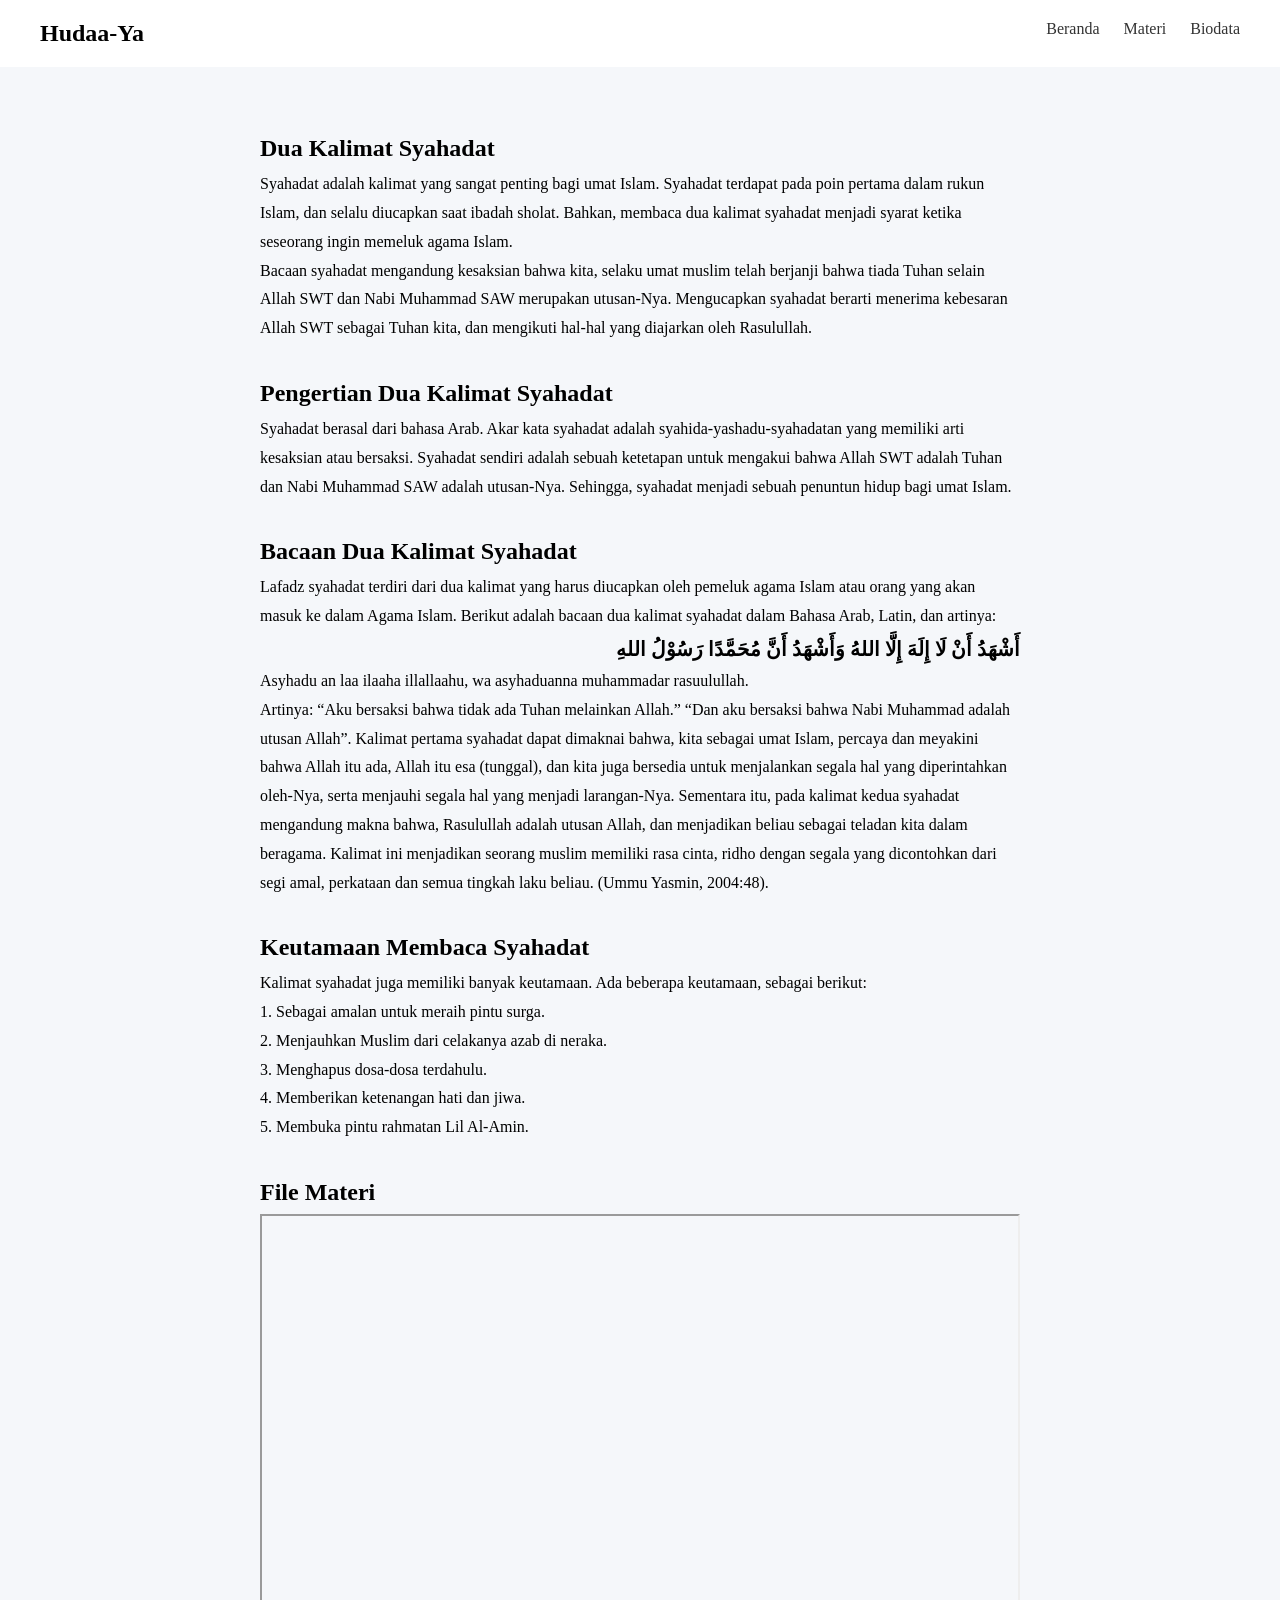
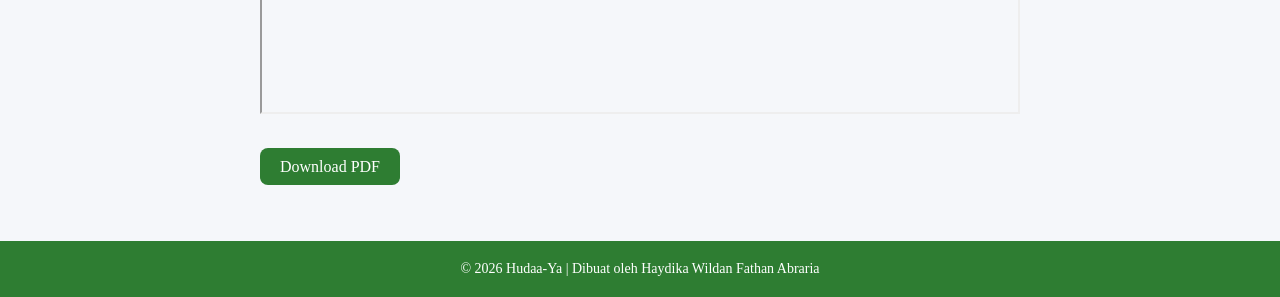
<file: syahadatain.html>
<!DOCTYPE html>
<html lang="id">
<head>
    <meta charset="UTF-8">
    <title>Syahadatain</title>
    <link rel="stylesheet" href="css/style.css">
</head>
<body>

<nav>
    <h2>Hudaa-Ya</h2>
    <div>
        <a href="index.html">Beranda</a>
        <a href="materi.html">Materi</a>
        <a href="biodata.html">Biodata</a>
    </div>
</nav>

<section class="content">
    <h1>Dua Kalimat Syahadat</h1>
    <p>
        Syahadat adalah kalimat yang sangat penting bagi umat Islam. 
        Syahadat terdapat pada poin pertama dalam rukun Islam, dan selalu diucapkan saat ibadah sholat. 
        Bahkan, membaca dua kalimat syahadat menjadi syarat ketika seseorang ingin memeluk agama Islam.
    </p>
    <p>
        Bacaan syahadat mengandung kesaksian bahwa kita, selaku umat muslim telah berjanji bahwa tiada Tuhan selain Allah SWT 
        dan Nabi Muhammad SAW merupakan utusan-Nya. Mengucapkan syahadat berarti menerima kebesaran Allah SWT sebagai Tuhan kita, 
        dan mengikuti hal-hal yang diajarkan oleh Rasulullah.
    </p>
    <br>
    <h2>Pengertian Dua Kalimat Syahadat</h2>
    <p>
        Syahadat berasal dari bahasa Arab. Akar kata syahadat adalah syahida-yashadu-syahadatan yang memiliki arti kesaksian atau bersaksi. 
        Syahadat sendiri adalah sebuah ketetapan untuk mengakui bahwa Allah SWT adalah Tuhan dan Nabi Muhammad SAW adalah utusan-Nya. Sehingga, 
        syahadat menjadi sebuah penuntun hidup bagi umat Islam.
    </p>
    <br>
    <h2>Bacaan Dua Kalimat Syahadat</h2>
    <p>
        Lafadz syahadat terdiri dari dua kalimat yang harus diucapkan oleh pemeluk agama Islam atau orang yang akan masuk ke dalam Agama Islam. 
        Berikut adalah bacaan dua kalimat syahadat dalam Bahasa Arab, Latin, dan artinya:
    <p>
    <p></p>
    <b><p class="arab">
        أَشْهَدُ أَنْ لَا إِلَهَ إِلَّا اللهُ

        وَأَشْهَدُ أَنَّ مُحَمَّدًا رَسُوْلُ اللهِ
    </p></b>
    <p></p>
    <p>
        Asyhadu an laa ilaaha illallaahu,

        wa asyhaduanna muhammadar rasuulullah.
    <p>
    <p>
        Artinya:

        “Aku bersaksi bahwa tidak ada Tuhan melainkan Allah.”

        “Dan aku bersaksi bahwa Nabi Muhammad adalah utusan Allah”.

        Kalimat pertama syahadat dapat dimaknai bahwa, kita sebagai umat Islam, percaya dan meyakini bahwa Allah itu ada, Allah itu esa (tunggal), dan kita juga bersedia untuk menjalankan segala hal yang diperintahkan oleh-Nya, serta menjauhi segala hal yang menjadi larangan-Nya.

        Sementara itu, pada kalimat kedua syahadat mengandung makna bahwa, Rasulullah adalah utusan Allah, dan menjadikan beliau sebagai teladan kita dalam beragama. Kalimat ini menjadikan seorang muslim memiliki rasa cinta, ridho dengan segala yang dicontohkan dari segi amal, perkataan dan semua tingkah laku beliau. (Ummu Yasmin, 2004:48).
    </p>
    <br>

    <h2>Keutamaan Membaca Syahadat</h2>
    <p>
    Kalimat syahadat juga memiliki banyak keutamaan. Ada beberapa keutamaan, sebagai berikut:<br>
    1. Sebagai amalan untuk meraih pintu surga.<br>
    2. Menjauhkan Muslim dari celakanya azab di neraka.<br>
    3. Menghapus dosa-dosa terdahulu.<br>
    4. Memberikan ketenangan hati dan jiwa.<br>
    5. Membuka pintu rahmatan Lil Al-Amin.<br>
    </p>
    <br>

    <h1>File Materi</h1>

    <iframe src="pdf/syahadat.pdf" width="100%" height="500px"></iframe>

    <br><br>
    <a href="pdf/syahadat.pdf" class="btn" download>Download PDF</a>
</section>

<!-- FOOTER -->
<footer>
    <p>© 2026 Hudaa-Ya | Dibuat oleh Haydika Wildan Fathan Abraria</p>
</footer>

</body>
</html>
</file>
<file: css/style.css>
.preview {
    text-align: center;
    padding: 80px 20px;
    background: #ffffff;
}

.preview h2 {
    font-size: 32px;
    color: #2e7d32;
}

.preview p {
    margin: 15px 0;
    color: #666;
}
* {
    margin: 0;
    padding: 0;
    box-sizing: border-box;
    font-family: 'Segoe UI';
}

body {
    background: #f5f7fa;
}

/* NAVBAR */
nav {
    display: flex;
    justify-content: space-between;
    padding: 20px 40px;
    background: white;
}

nav a {
    margin-left: 20px;
    text-decoration: none;
    color: #333;
}

/* HERO */
.hero {
    display: flex;
    justify-content: space-between;
    align-items: center;
    padding: 80px;
    background: linear-gradient(to right, #e8f5e9, #ffffff);
}

.hero-text h1 {
    font-size: 50px;
    color: #2e7d32;
}

.hero-text h2 {
    margin: 10px 0;
}

.hero-text p {
    margin: 10px 0;
}

.hero-btn {
    margin-top: 20px;
}

.btn {
    background: #2e7d32;
    color: white;
    padding: 10px 20px;
    text-decoration: none;
    border-radius: 8px;
    margin-right: 10px;
}

.btn-outline {
    border: 2px solid #2e7d32;
    padding: 10px 20px;
    border-radius: 8px;
    color: #2e7d32;
    text-decoration: none;
}

/* HUDAAYA IMG */
.hero-img img {
    width: 450px;
}

/* STATS */
.stats {
    display: flex;
    justify-content: space-around;
    padding: 30px;
    background: white;
    text-align: center;
}

.stats h3 {
    color: #2e7d32;
}

/* MATERI */
.materi {
    padding: 60px;
    text-align: center;
}

.card-container {
    display: flex;
    justify-content: center;
    gap: 20px;
    margin-top: 30px;
}

.card {
    background: white;
    padding: 25px;
    border-radius: 15px;
    width: 250px;
    box-shadow: 0 10px 20px rgba(0,0,0,0.1);
    transition: 0.3s;
}

.card:hover {
    transform: translateY(-10px);
}

/* Biar footer selalu di bawah */
html, body {
    height: 100%;
}

body {
    display: flex;
    flex-direction: column;
}

/* Isi utama biar dorong footer */
section {
    flex: 1;
}

/* Footer */
footer {
    background: #2e7d32;
    color: white;
    text-align: center;
    padding: 15px;
}
/* CONTENT */
.content {
    max-width: 800px;
    margin: 40px auto;
    padding: 20px;
    line-height: 1.8;
}

/* BIODATA */
.biodata-section {
    display: flex;
    justify-content: space-around;
    align-items: center;
    padding: 60px;
}

.biodata-text h1 {
    font-size: 40px;
    color: #2e7d32;
}

.biodata-img img {
    width: 300px;
    border-radius: 20px;
}

.materi-page {
    padding: 60px;
    text-align: center;
}

.materi-page h1 {
    margin-bottom: 30px;
    color: #2e7d32;
}
footer {
    background: #2e7d32;
    color: white;
    text-align: center;
    padding: 20px;
    font-size: 14px;
}

.card {
    display: flex;
    flex-direction: column;
    justify-content: space-between;
    height: 200px;
}

.card p {
    margin: 10px 0;
}

.card .btn {
    margin-top: auto;
}
/* BIODATA SECTION */
.biodata-section {
    display: flex;
    justify-content: space-between;
    align-items: flex-start;
    padding: 80px;
    gap: 40px;
}

/* TEXT */
.biodata-text {
    flex: 1;
}

.biodata-text h1 {
    font-size: 38px;
    color: #2e7d32;
}

.desc {
    margin: 10px 0 20px;
    color: #555;
}

/* INFO */
.info p {
    margin: 6px 0;
}

/* FOTO */
.biodata-img img {
    width: 280px;
    border-radius: 20px;
    box-shadow: 0 10px 25px rgba(0,0,0,0.1);
}

/* CONTACT */
.contact {
    margin-top: 50px;
}

.contact h3 {
    margin-bottom: 10px;
    color: #2e7d32;
}

/* ICON */
.contact-icons {
    display: flex;
    gap: 15px;
}

.contact-icons img {
    width: 38px;
    height: 35px;
    transition: 0.3s;
}

.contact-icons img:hover {
    transform: scale(1.2);
}
@media (max-width: 768px) {
    .biodata-section {
        flex-direction: column;
        text-align: center;
        align-items: center;
    }

    .biodata-img img {
        width: 200px;
    }

    .contact-icons {
        justify-content: center;
    }
}

.arab {
  direction: rtl;
  text-align: right;
  font-family: 'Amiri', serif;
  font-size: 20px;
}

img {
    width: 100%;
    display: block;
    margin: 15px auto;
    border-radius: 10px;
}
</file>
